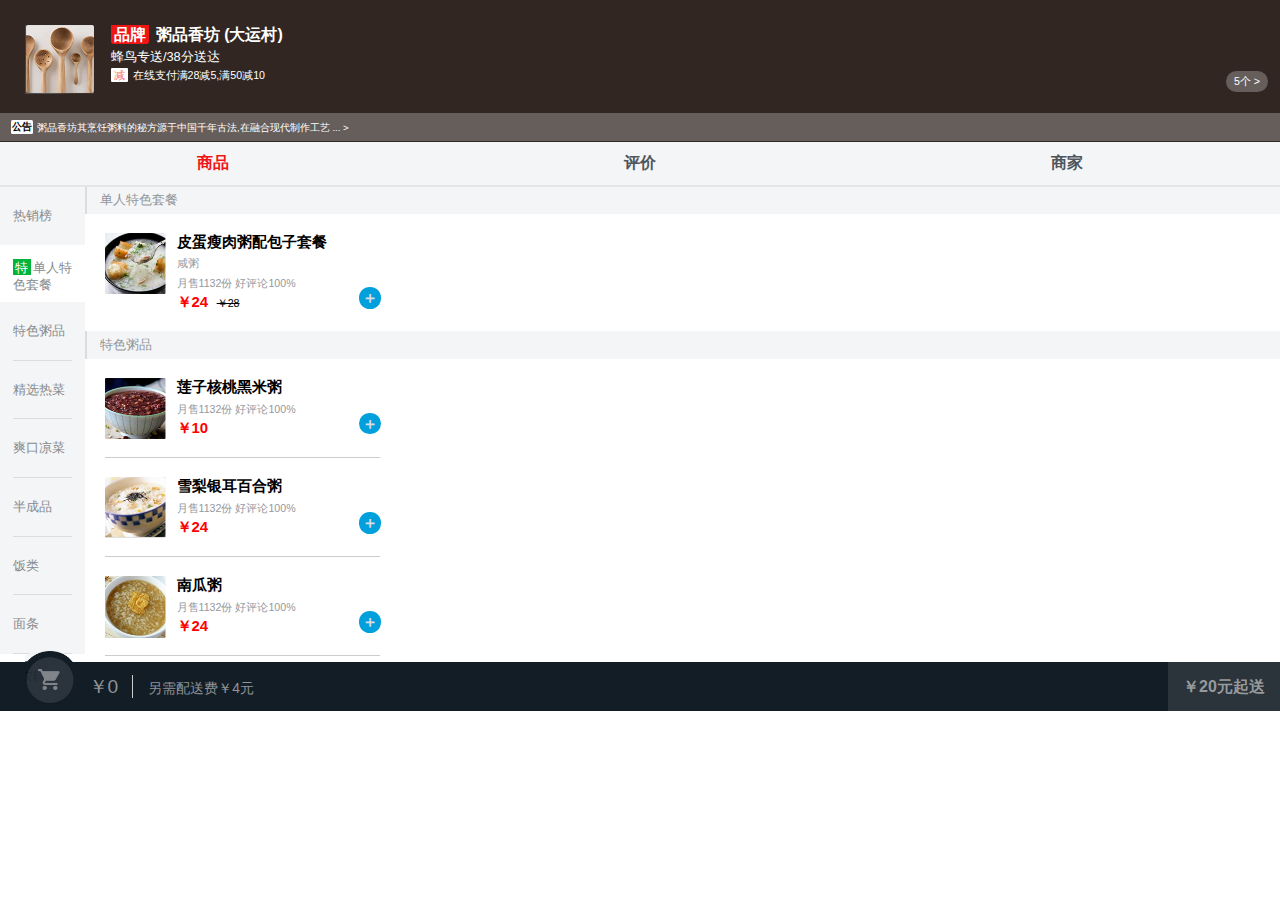
<file: index.html>
<!DOCTYPE html>
<html lang="en">
<head>
    <meta charset="UTF-8">
    <meta name="viewport" content="width=device-width, initial-scale=1.0">
    <title>Title</title>
    <link rel="stylesheet" href="css/index.css">
    <link rel="stylesheet" href="css/base.css">
</head>
<body>
  <div class="dpadg">
      <div class="dpadg_t">
         <div class="img"></div>
          <div class="dpadg_b">
              <p class="dpadg_t1"><span class="dpadg_t11">品牌</span><span class="dpadg_t12">粥品香坊 (大运村) </span></p>
              <p class="dpadg_t2">蜂鸟专送/38分送达</p>
              <p class="dpadg_t3"><span>减</span>在线支付满28减5,满50减10</p>
          </div>
          <div class="dpadg_p">5个  ></div>
      </div>
      <div class="dpadg_f">
           <p><span>公告</span>粥品香坊其烹饪粥料的秘方源于中国千年古法,在融合现代制作工艺 ... ></p>
      </div>
  </div>
  <div class="dpadg_h">
      <a href="#" class="aaa">商品</a>
      <a href="#">评价</a>
      <a href="#">商家</a>
  </div>
  <div class="content">
      <div class="left">
          <a href="" class="ccc">热销榜</a>
          <div class="left1"><a href="" class="bbb"><span>特</span>单人特<br>色套餐</a></div>
          <a href="">特色粥品</a>
          <a href="">精选热菜</a>
          <a href="">爽口凉菜</a>
          <a href="">半成品</a>
          <a href="">饭类</a>
          <a href="">面条</a>
      </div>
      <div class="right">
          <div class="right_t">
              <div class="right_t1"><a href="">单人特色套餐</a></div>
              <div class="right_t2">
                  <div class="right_tl"></div>
                  <div class="right_tr">
                      <p class="right_tr1">皮蛋瘦肉粥配包子套餐</p>
                      <p class="right_tr2">咸粥</p>
                      <p class="right_tr3">月售1132份   好评论100%</p>
                      <p class="right_tr4"><span>￥24</span><del>￥28</del></p>
                      <div class="right_tr5"><a href="">＋</a> </div>
                  </div>
              </div>
          </div>
          <div class="right_c">
              <div class="right_t1"><a href="">特色粥品</a></div>
              <div class="right_c1">
                  <div class="right_tl"></div>
                  <div class="right_tr">
                      <p class="right_tr1">莲子核桃黑米粥</p>
                      <p class="right_tr3">月售1132份   好评论100%</p>
                      <p class="right_tr4"><span>￥10</span></p>
                      <div class="right_tr5"><a href="">＋</a> </div>
                  </div>
              </div>
              <div class="right_c1">
                  <div class="right_td"></div>
                  <div class="right_tr">
                      <p class="right_tr1">雪梨银耳百合粥</p>
                      <p class="right_tr3">月售1132份   好评论100%</p>
                      <p class="right_tr4"><span>￥24</span></p>
                      <div class="right_tr5"><a href="">＋</a> </div>
                  </div>
              </div>
              <div class="right_c1">
                  <div class="right_tl2"></div>
                  <div class="right_tr">
                      <p class="right_tr1">南瓜粥</p>
                      <p class="right_tr3">月售1132份   好评论100%</p>
                      <p class="right_tr4"><span>￥24</span></p>
                      <div class="right_tr5"><a href="">＋</a> </div>
                  </div>
              </div>
          </div>
      </div>
  </div>
  <div class="foot">
     <div class="foot1"></div>
     <div class="foot2">
         <span class="foot21">￥0</span>
         <span class="foot22">另需配送费￥4元</span>
     </div>
     <div class="foot3"><a href="">￥20元起送</a></div>
  </div>
</body>
</html>
</file>
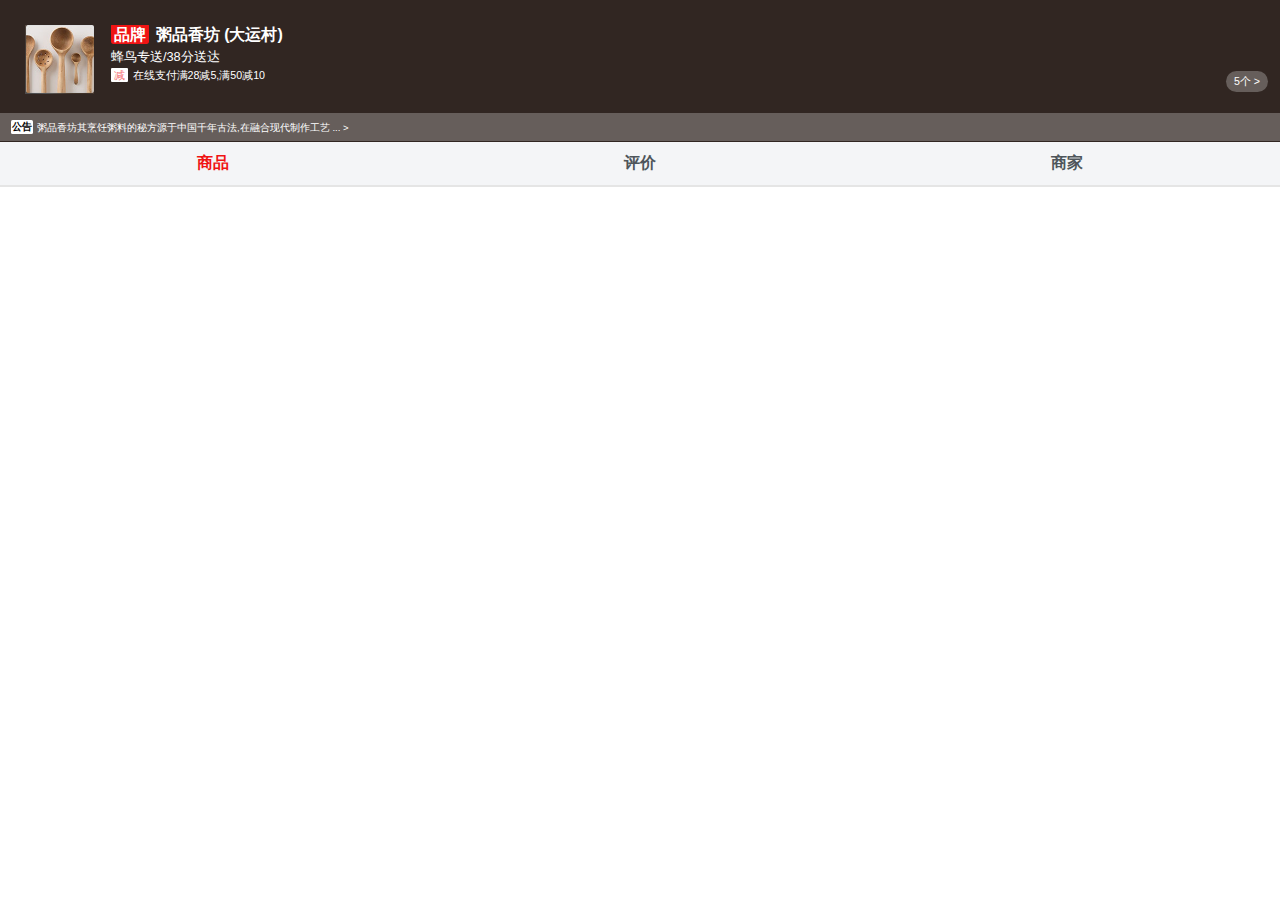
<file: index1.html>
<!DOCTYPE html>
<html lang="en">
<head>
    <meta charset="UTF-8">
    <meta name="viewport" content="width=device-width, initial-scale=1.0">
    <title>Title</title>
    <link rel="stylesheet" href="css/index.css">
    <link rel="stylesheet" href="css/base.css">
</head>
<body>
<div class="dpadg">
    <div class="dpadg_t">
        <div class="img"></div>
        <div class="dpadg_b">
            <p class="dpadg_t1"><span class="dpadg_t11">品牌</span><span class="dpadg_t12">粥品香坊 (大运村) </span></p>
            <p class="dpadg_t2">蜂鸟专送/38分送达</p>
            <p class="dpadg_t3"><span>减</span>在线支付满28减5,满50减10</p>
        </div>
        <div class="dpadg_p">5个  ></div>
    </div>
    <div class="dpadg_f">
        <p><span>公告</span>粥品香坊其烹饪粥料的秘方源于中国千年古法,在融合现代制作工艺 ... ></p>
    </div>
</div>
<div class="dpadg_h">
    <a href="#" class="aaa">商品</a>
    <a href="#">评价</a>
    <a href="#">商家</a>
</div>
</body>
</html>
</file>
<file: css/index.css>
@media only screen and (width: 414px) {
  html {
    font-size: 16.56px; } }
@media only screen and (width: 320px) {
  html {
    font-size: 12.8px; } }
@media only screen and (width: 375px) {
  html {
    font-size: 15px; } }
.dpadg {
  width: 100%;
  height: 8.9rem;
  background-color: #312622;
  box-sizing: border-box;
  overflow: hidden; }
  .dpadg .dpadg_t {
    width: 100%;
    height: 4.33333rem;
    margin-top: 1.53333rem;
    padding: 0 0.73333rem 0 1.53333rem;
    overflow: hidden; }
    .dpadg .dpadg_t .img {
      height: 4.33333rem;
      width: 4.33333rem;
      background-image: url("../images/aaa.png");
      background-size: 4.33333rem 4.33333rem;
      float: left;
      margin-right: 1.06667rem; }
    .dpadg .dpadg_t .dpadg_b {
      width: 12rem;
      height: 4.06667rem;
      margin-left: 5.33333rem; }
      .dpadg .dpadg_t .dpadg_b p {
        margin-bottom: 0.2rem; }
      .dpadg .dpadg_t .dpadg_b .dpadg_t1 {
        color: white; }
        .dpadg .dpadg_t .dpadg_b .dpadg_t1 .dpadg_t11 {
          padding: 0.1rem 0.2rem 0.1rem 0.2rem;
          background-color: #f01414;
          margin-right: 0.4rem;
          border-radius: 0.13333rem;
          font-weight: 700; }
        .dpadg .dpadg_t .dpadg_b .dpadg_t1 .dpadg_t12 {
          font-size: 1rem;
          font-weight: 900; }
      .dpadg .dpadg_t .dpadg_b .dpadg_t2 {
        color: white;
        font-size: 0.8rem; }
      .dpadg .dpadg_t .dpadg_b .dpadg_t3 {
        color: white;
        font-size: 0.66667rem; }
        .dpadg .dpadg_t .dpadg_b .dpadg_t3 span {
          padding: 0.06667rem 0.2rem 0.06667rem 0.2rem;
          background-color: white;
          color: #f67272;
          margin-right: 0.26667rem;
          border-radius: 0.06667rem; }
    .dpadg .dpadg_t .dpadg_p {
      width: 2.66667rem;
      height: 1.33333rem;
      color: white;
      background-color: rgba(225, 225, 225, 0.3);
      float: right;
      text-align: center;
      line-height: 1.33333rem;
      font-size: 0.66667rem;
      margin-top: -1.16667rem;
      border-radius: 1.33333rem;
      margin-right: 2.26667rem; }
  .dpadg .dpadg_f {
    width: 100%;
    height: 1.8rem;
    background-color: rgba(225, 225, 225, 0.3);
    font-size: 0.6rem;
    margin-top: 1.16667rem; }
    .dpadg .dpadg_f p {
      line-height: 1.86667rem;
      color: white; }
      .dpadg .dpadg_f p span {
        margin-left: 0.66667rem;
        padding: 0.06667rem;
        color: black;
        background-color: white;
        font-weight: 900;
        margin-right: 0.26667rem;
        border-radius: 0.1rem; }

.dpadg_h {
  width: 100%;
  height: 2.66667rem;
  background-color: #f4f5f7;
  line-height: 2.66667rem;
  text-align: center;
  border-bottom: 2px solid #e5e5e5; }
  .dpadg_h a {
    float: left;
    width: 33.3333%;
    color: #4e555b;
    font-weight: 600; }
  .dpadg_h .aaa {
    color: #f01414; }

.content {
  width: 100%;
  height: 29.66667rem;
  line-height: 3.6rem;
  overflow: hidden; }
  .content .left {
    width: 5.33333rem;
    background-color: #f3f5f7;
    float: left; }
    .content .left a {
      width: 3.66667rem;
      height: 3.6rem;
      font-size: 0.8rem;
      border-bottom: 1px solid #dbdee1;
      margin: 0 auto;
      color: #888b8e; }
    .content .left .ccc {
      border-bottom: none; }
    .content .left .left1 {
      width: 5.33333rem;
      background-color: white; }
      .content .left .left1 .bbb {
        padding-top: 0.86667rem;
        box-sizing: border-box;
        line-height: 1.06667rem;
        border-bottom: none; }
        .content .left .left1 .bbb span {
          padding: 0.03333rem 0.13333rem 0.03333rem 0.13333rem;
          box-sizing: border-box;
          color: white;
          margin-right: 0.13333rem;
          background-color: #00b43c; }
  .content .right {
    width: auto;
    height: 29.66667rem;
    margin-left: 5.33333rem; }
    .content .right .right_t {
      width: auto;
      height: 9rem; }
      .content .right .right_t .right_t1 {
        height: 1.66667rem;
        background-color: #f4f5f7;
        border-left: 2px solid #d9dce1;
        font-size: 0.8rem; }
        .content .right .right_t .right_t1 a {
          line-height: 1.66667rem;
          margin-left: 0.8rem;
          color: #91969a; }
      .content .right .right_t .right_t2 {
        width: auto;
        height: 4.93333rem;
        padding: 1.2rem;
        box-sizing: border-box; }
        .content .right .right_t .right_t2 .right_tl {
          width: 3.83333rem;
          height: 3.83333rem;
          background-image: url("../images/bbb.png");
          background-size: 3.83333rem 3.83333rem;
          float: left; }
        .content .right .right_t .right_t2 .right_tr {
          float: left;
          margin-left: 0.66667rem;
          margin-top: 0.13333rem; }
          .content .right .right_t .right_t2 .right_tr .right_tr1 {
            line-height: 0.93333rem;
            font-size: 0.93333rem;
            font-weight: 600;
            margin-bottom: 0.53333rem; }
          .content .right .right_t .right_t2 .right_tr .right_tr2 {
            line-height: 0.66667rem;
            font-size: 0.66667rem;
            color: #93999f;
            margin-bottom: 0.53333rem; }
          .content .right .right_t .right_t2 .right_tr .right_tr3 {
            line-height: 0.66667rem;
            font-size: 0.66667rem;
            color: #93999f;
            margin-bottom: 0.53333rem; }
          .content .right .right_t .right_t2 .right_tr .right_tr4 {
            line-height: 0.66667rem;
            font-size: 0.66667rem; }
            .content .right .right_t .right_t2 .right_tr .right_tr4 span {
              font-size: 0.93333rem;
              font-weight: 700;
              color: red;
              margin-right: 0.53333rem; }
          .content .right .right_t .right_t2 .right_tr .right_tr5 {
            width: 1.33333rem;
            height: 1.33333rem;
            background-color: #00a0dc;
            position: relative;
            top: -1.33333rem;
            left: 11.43333rem;
            border-radius: 50%;
            text-align: center; }
            .content .right .right_t .right_t2 .right_tr .right_tr5 a {
              line-height: 1.33333rem;
              font-weight: 700;
              color: #d9dce1; }
    .content .right .right_c {
      width: auto; }
      .content .right .right_c .right_t1 {
        height: 1.73333rem;
        background-color: #f4f5f7;
        border-left: 2px solid #d9dce1;
        font-size: 0.8rem; }
        .content .right .right_c .right_t1 a {
          line-height: 1.73333rem;
          margin-left: 0.8rem;
          color: #91969a; }
      .content .right .right_c .right_c1 {
        width: 17.2rem;
        height: 5rem;
        margin: 1.2rem 1.2rem 0 1.2rem;
        border-bottom: 1px solid #ccc;
        box-sizing: border-box; }
        .content .right .right_c .right_c1 .right_tl {
          width: 3.83333rem;
          height: 3.83333rem;
          background-image: url("../images/ccc.png");
          background-size: 3.83333rem 3.83333rem;
          float: left; }
        .content .right .right_c .right_c1 .right_tl2 {
          width: 3.83333rem;
          height: 3.83333rem;
          background-image: url("../images/ddd.png");
          background-size: 3.83333rem 3.83333rem;
          float: left; }
        .content .right .right_c .right_c1 .right_td {
          width: 3.83333rem;
          height: 3.83333rem;
          background-image: url("../images/eee.png");
          background-size: 3.83333rem 3.83333rem;
          float: left; }
        .content .right .right_c .right_c1 .right_tr {
          float: left;
          margin-left: 0.66667rem;
          margin-top: 0.13333rem; }
          .content .right .right_c .right_c1 .right_tr .right_tr1 {
            line-height: 0.93333rem;
            font-size: 0.93333rem;
            font-weight: 600;
            margin-bottom: 0.53333rem; }
          .content .right .right_c .right_c1 .right_tr .right_tr2 {
            line-height: 0.66667rem;
            font-size: 0.66667rem;
            color: #93999f;
            margin-bottom: 0.53333rem; }
          .content .right .right_c .right_c1 .right_tr .right_tr3 {
            line-height: 0.66667rem;
            font-size: 0.66667rem;
            color: #93999f;
            margin-bottom: 0.53333rem; }
          .content .right .right_c .right_c1 .right_tr .right_tr4 {
            line-height: 0.66667rem;
            font-size: 0.66667rem; }
            .content .right .right_c .right_c1 .right_tr .right_tr4 span {
              font-size: 0.93333rem;
              font-weight: 700;
              color: red;
              margin-right: 0.53333rem; }
          .content .right .right_c .right_c1 .right_tr .right_tr5 {
            width: 1.33333rem;
            height: 1.33333rem;
            background-color: #00a0dc;
            position: relative;
            top: -1.33333rem;
            left: 11.43333rem;
            border-radius: 50%;
            text-align: center; }
            .content .right .right_c .right_c1 .right_tr .right_tr5 a {
              line-height: 1.33333rem;
              font-weight: 700;
              color: #d9dce1; }

.foot {
  width: 100%;
  height: 3.06667rem;
  background-color: #131d26; }
  .foot .foot1 {
    width: 4rem;
    height: 3.6rem;
    background-color: #131d26;
    float: left;
    margin-left: 0.86667rem;
    margin-top: -0.8rem;
    border-radius: 50%;
    background: url("../images/rrr.png") no-repeat 0.66667rem 0.06667rem;
    background-size: 3.13333rem 3.4rem; }
  .foot .foot2 {
    line-height: 3.06667rem;
    margin-left: 0.33333rem;
    color: #919396;
    float: left; }
    .foot .foot2 .foot21 {
      font-size: 1.2rem;
      padding: 0.06667rem 0.86667rem 0.06667rem 0.33333rem;
      box-sizing: border-box;
      border-right: 1px solid #ccc;
      margin-right: 0.66667rem; }
    .foot .foot2 .foot22 {
      font-size: 0.86667rem; }
  .foot .foot3 {
    width: 7rem;
    text-align: center;
    line-height: 3.06667rem;
    float: right;
    background-color: #2b333b; }
    .foot .foot3 a {
      color: #979a9c;
      font-weight: 700; }

/*# sourceMappingURL=index.css.map */
</file>
<file: css/base.css>
* {
	-webkit-tap-highlight-color: rgba(0, 0, 0, 0);
}

body, ul, p, h1, h2, h3, h4, h5, h6 {
	padding: 0;
	margin: 0;
}

body {
	font-size: 16px;
	font-family: PingFangSC-Regular, Helvetica, "Droid Sans", Arial, sans-serif;
}

ul {
	list-style: none;
}

a {
	display: block;
	text-decoration: none;
}

img {
	display: block;
	width: 100%;
}

input {
	display: block;
	padding: 0;
	margin: 0;
	border: 0 none;
	outline: none;
	box-sizing: border-box;
	-webkit-box-sizing: border-box;
	-webkit-appearance: none;
}

.viewport {
	width: 100%;
	margin: 0 auto;
	overflow: hidden;
}

.jd-sprites {
	background-image: url(../images/jd-sprites.png);
	background-size: 200px 200px;
}
</file>
